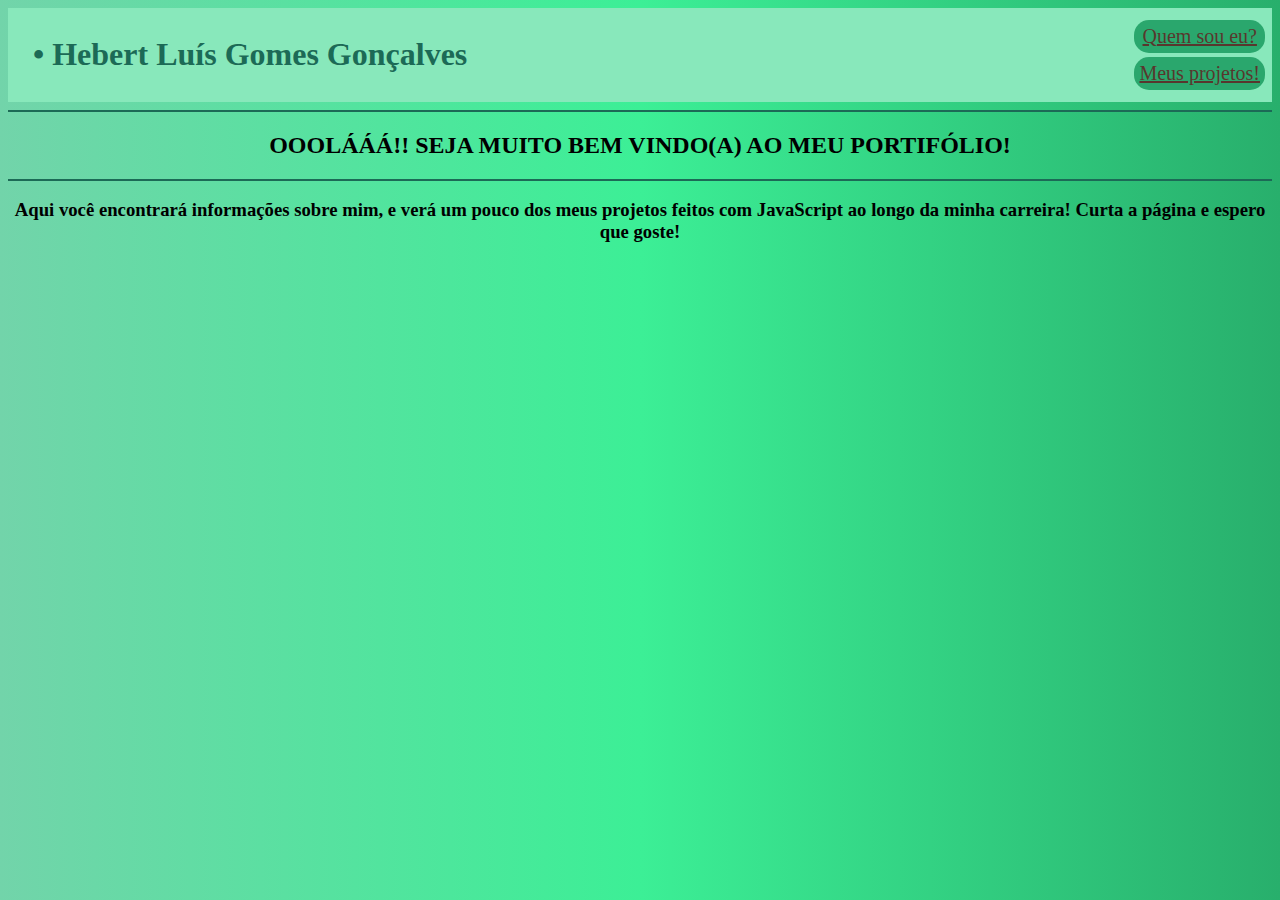
<file: index.html>
<!DOCTYPE html>
<html>
    <head>
        <link rel="stylesheet" type="text/css" href="style.css"/>
        <title>Meu Portifólio</title>
    </head>

    <body>
        <div class="menuSuperior">
            <h1>• Hebert Luís Gomes Gonçalves</h1>
                
            <div class="paginas">
                <div class="pagina">
                    <a href="sobreMim.html">Quem sou eu?</a>
                </div>
                <div class="pagina">
                    <a href="meusProjetos.html">Meus projetos!</a>
                </div>
            </div>
        </div>

        <div class="corpoInicial">
            <hr color="#1c6a56">
            <h2>OOOLÁÁÁ!! SEJA MUITO BEM VINDO(A) AO MEU PORTIFÓLIO!</h2>
            <hr color="#1c6a56">
            <h3>Aqui você encontrará informações sobre mim, e verá um pouco dos meus projetos feitos com JavaScript ao longo da minha carreira! Curta a página e espero que goste!</h3>
        </div>
    </body>
</html>
</file>
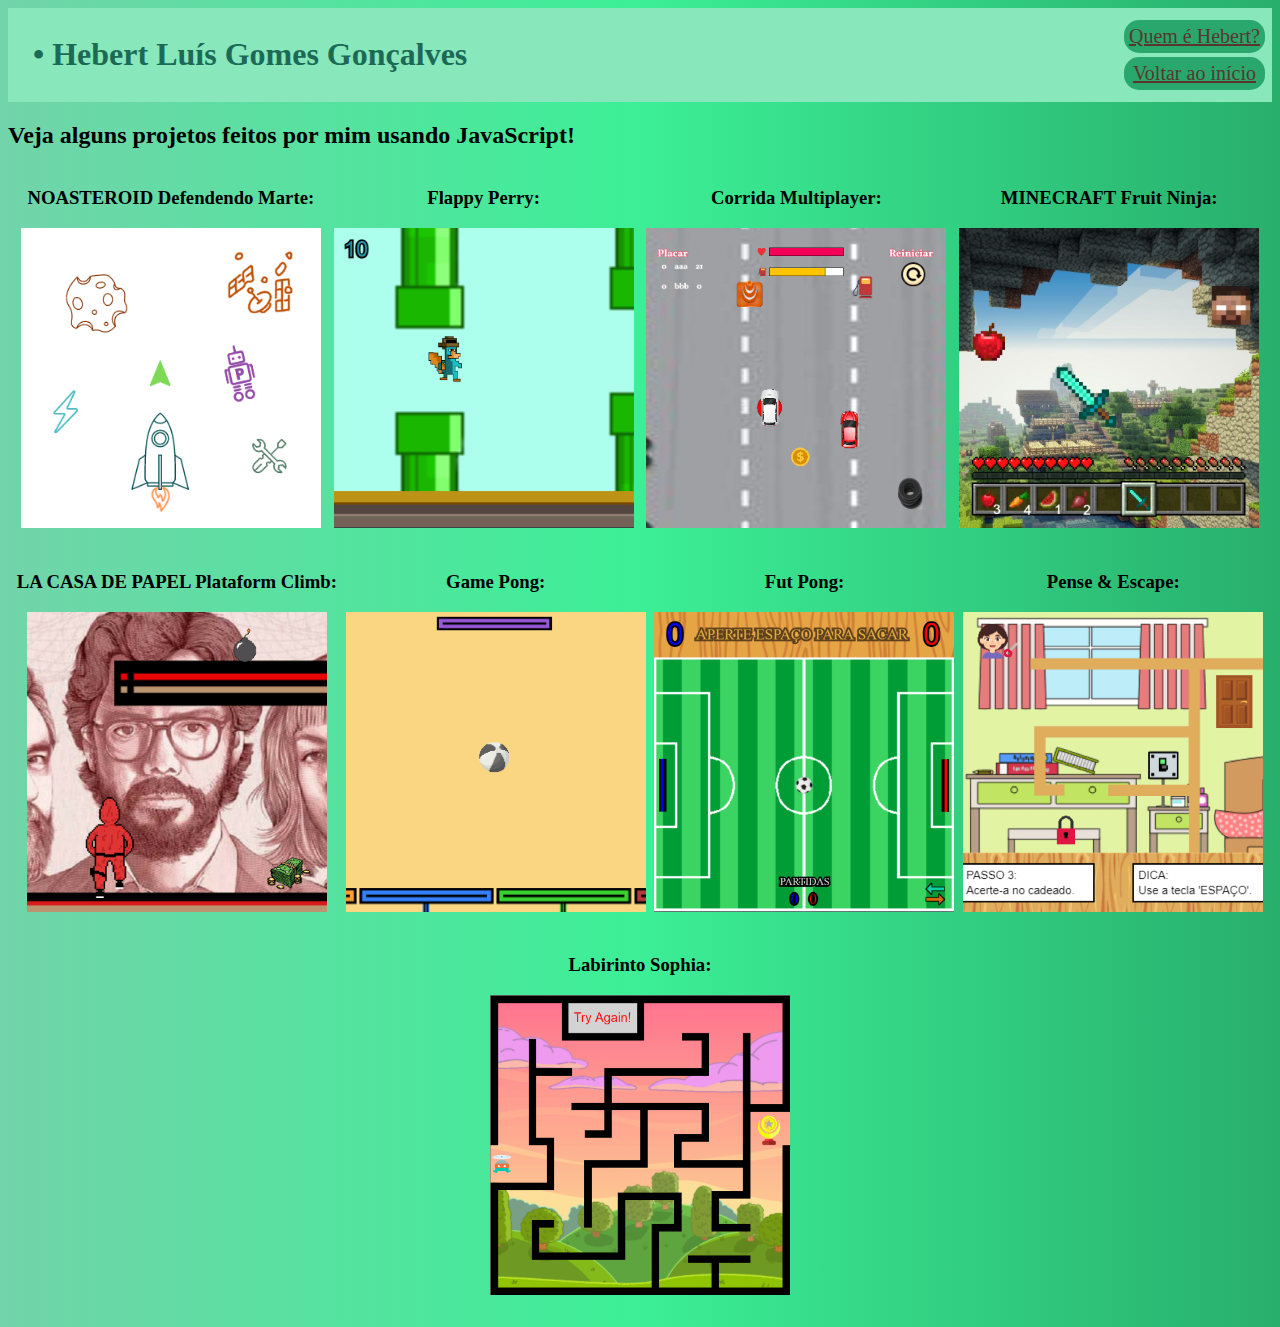
<file: meusProjetos.html>
<!DOCTYPE html>
<html>
    <head>
        <link rel="stylesheet" type="text/css" href="style.css"/>
        <title>Meus Projetos</title>
    </head>

    <body>
        <div class="menuSuperior">
            <h1>• Hebert Luís Gomes Gonçalves</h1>

            <div class="paginas">
                <div class="pagina">
                    <a href="sobreMim.html">Quem é Hebert?</a>
                </div>
                <div class="pagina">
                    <a href="index.html">Voltar ao início</a>
                </div>
            </div>            
        </div>

        <h2>Veja alguns projetos feitos por mim usando JavaScript!</h2>

        <div class="projetos">
            <div class="projeto">
                <h3>NOASTEROID Defendendo Marte:</h3>
                <a href="https://httpshebert.github.io/ProC48-Meu-Jogo-5/" target="_blank"><img src="Images/jogos/noasteroid.png" width = 300 height = 300></a>
            </div>
            
            <div class="projeto">
                <h3>Flappy Perry:</h3>
                <a href="https://editor.p5js.org/httpsHEBERT/full/m5CO8KOS_" target="_blank"><img src="Images/jogos/flappyPerry.png" width = 300 height = 300></a>
            </div>
            
            <div class="projeto">
                <h3>Corrida Multiplayer:</h3>
                <a href="https://httpshebert.github.io/C42-Corrida-Multiplayer/" target="_blank"><img src="Images/jogos/corrida.png" width = 300 height = 300></a>
            </div>
    
            <div class="projeto">
                <h3>MINECRAFT Fruit Ninja:</h3>
                <a href="https://httpshebert.github.io/proC15-Minecraft-Fruit-Ninja/" target="_blank"><img src="Images/jogos/minecraft.png" width = 300 height = 300></a>
            </div>
    
            <div class="projeto">
                <h3>LA CASA DE PAPEL Plataform Climb:</h3>
                <a href="https://httpshebert.github.io/proC19-La-Casa-de-Papel/" target="_blank"><img src="Images/jogos/laCasaDePapel.png" width = 300 height = 300></a>
            </div>
        
            <div class="projeto">
                <h3>Game Pong:</h3>
                <a href="https://httpshebert.github.io/proC21-Game-Pong/" target="_blank"><img src="Images/jogos/gamePong.png" width = 300 height = 300></a>
            </div>

            <div class="projeto">
                <h3>Fut Pong:</h3>
                <a href="https://studio.code.org/projects/gamelab/k-OAx7DVdsGqwCmI8otODotKwZuQY1MKTQKciN4pgAE" target="_blank"><img src="Images/jogos/futPong.png" width = 300 height = 300></a>
            </div>

            <div class="projeto">
                <h3>Pense & Escape:</h3>
                <a href="https://studio.code.org/projects/gamelab/G7Q0X45sxGZkY91c9sFG5uxUfOJsBmfJJFdW4csZ5xM" target="_blank"><img src="Images/jogos/pense&Escape.png" width = 300 height = 300></a>
            </div>

            <div class="projeto">
                <h3>Labirinto Sophia:</h3>
                <a href="https://studio.code.org/projects/gamelab/HmFK4RHOz8HBE3kNV7xvBOAcU2tns2kBaTIhhuzfXY8" target="_blank"><img src="Images/jogos/labirinto.png" width = 300 height = 300></a>
            </div>
        </div>
    </body>
</html>
</file>
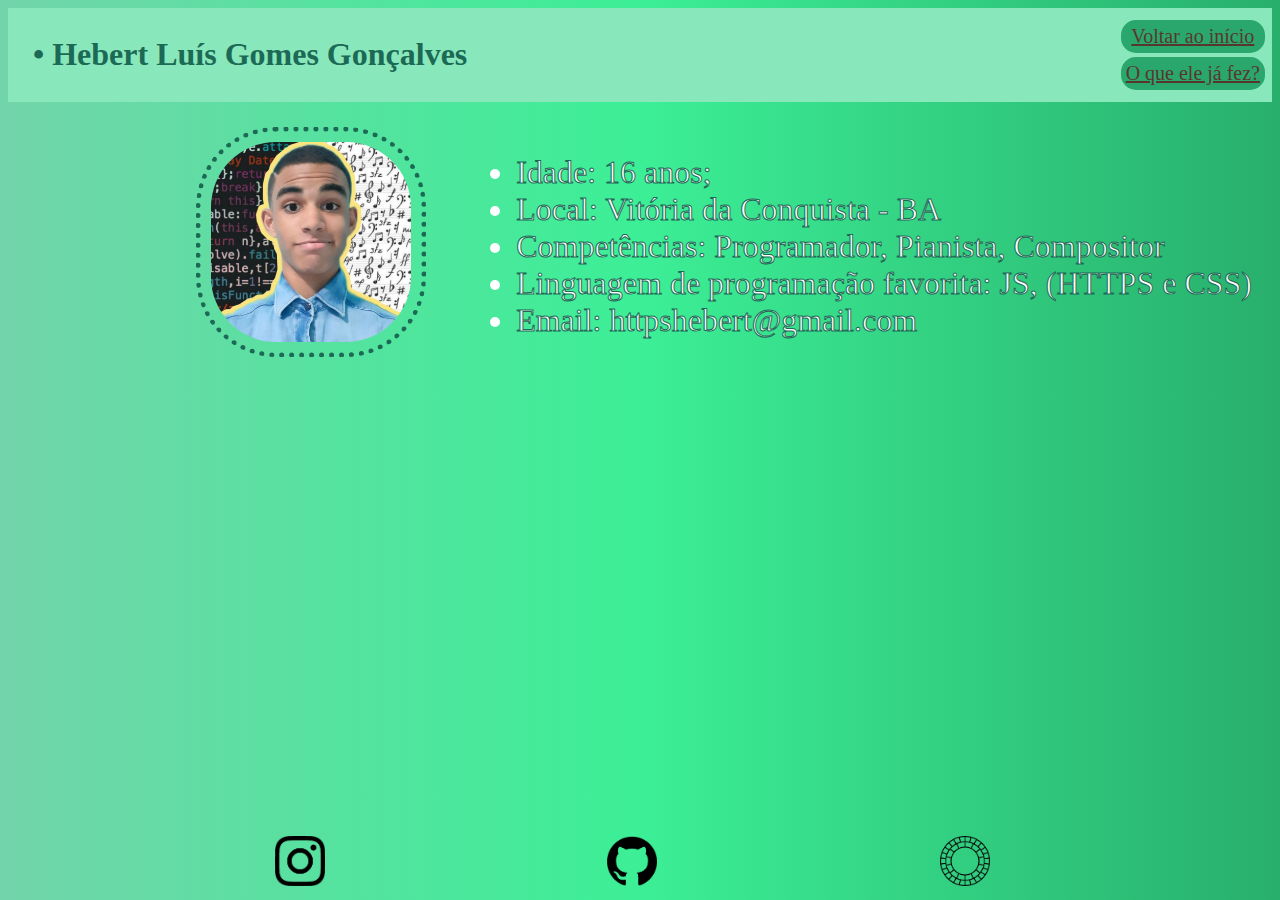
<file: sobreMim.html>
<!DOCTYPE html>
<html>
    <head>
        <link rel="stylesheet" type="text/css" href="style.css"/>
        <title>Quem sou eu?</title>
    </head>

    <body>
        <div class="menuSuperior">
            <h1>• Hebert Luís Gomes Gonçalves</h1>
                
            <div class="paginas">
                <div class="pagina">
                    <a href="index.html">Voltar ao início</a>
                </div>
                <div class="pagina">
                    <a href="meusProjetos.html">O que ele já fez?</a>
                </div>
            </div>
        </div>

        <div class="corpoSobreMim">
            <div class="sobreMim">
                <div class="info">
                    <ul>
                        <li>Idade: 16 anos;</li>
                        <li>Local: Vitória da Conquista - BA</li>
                        <li>Competências: Programador, Pianista, Compositor</li>
                        <li>Linguagem de programação favorita: JS, (HTTPS e CSS)</li>
                        <li>Email: httpshebert@gmail.com</li>
                    </ul>
                </div>

                <div class="foto">
                    <img src="Images/hebert/hebert.png" width = 200 height = 200>
                </div>
            </div>
                
            <div class="redes">
                <a href="https://www.instagram.com/hebert.lgg/" target="_blank"><img src="Images/redes/instagram.png" width = 50 height = 50></a>
                <a href="https://github.com/httpsHEBERT" target="_blank"><img src="Images/redes/github.png" width = 50 height = 50></a>
                <a href="https://vsco.co/hebertluis/gallery" target="_blank"><img src="Images/redes/vsco.png" width = 50 height = 50></a>
            </div>
        </div>
    </body>
</html>
</file>
<file: style.css>
h1{
    color: #1c6a56;
    font-family: cursive;
}

body{
    background-image: linear-gradient(90deg, #72d4aa, #3cef96, #28af6c);
}

a:link{
    color: rgb(77, 10, 10);
}

a:visited{
    color: rgb(77, 10, 10)
}

.menuSuperior{
    background-color: #88e8bb;
    display: flex;
    justify-content: space-between;
    padding: 7px;
    padding-left: 25px;
}

.paginas{
    display: flex;
    flex-direction: column;
    justify-content: space-evenly;
}

.pagina{
    background-color: #13985a;
    opacity: 80%;
    border-radius: 15px;
    font-size: 20px;
    padding: 5px;
    text-align: center;
}

.projetos{
    display: flex;
    flex-wrap: wrap;
    justify-content: space-evenly;
}

.projeto{
    display: flex;
    flex-direction: column;
    align-items: center;
    margin-bottom: 20px;
}

.corpoSobreMim{
    display: flex;
    justify-content: flex-end;
}

.sobreMim{
    padding: 20px;
    display: flex;
    justify-content: space-between;
    flex-direction: row-reverse;
    align-items: center;
    font-size: 2rem;
    font-family: cursive;
    color: #ffffff;
    -webkit-text-stroke: 1px #1c6a56;
}

.sobreMim img{
    padding: 10px;
    border-radius: 80px;
    border: 5px dotted #1c6a56;
    margin-right: 50px;
}

.redes{
    width: 100%;
    display: flex;
    justify-content: space-evenly;
    position: absolute;
    bottom: 10px;
}

.corpoInicial{
    text-align: center;
}
</file>
